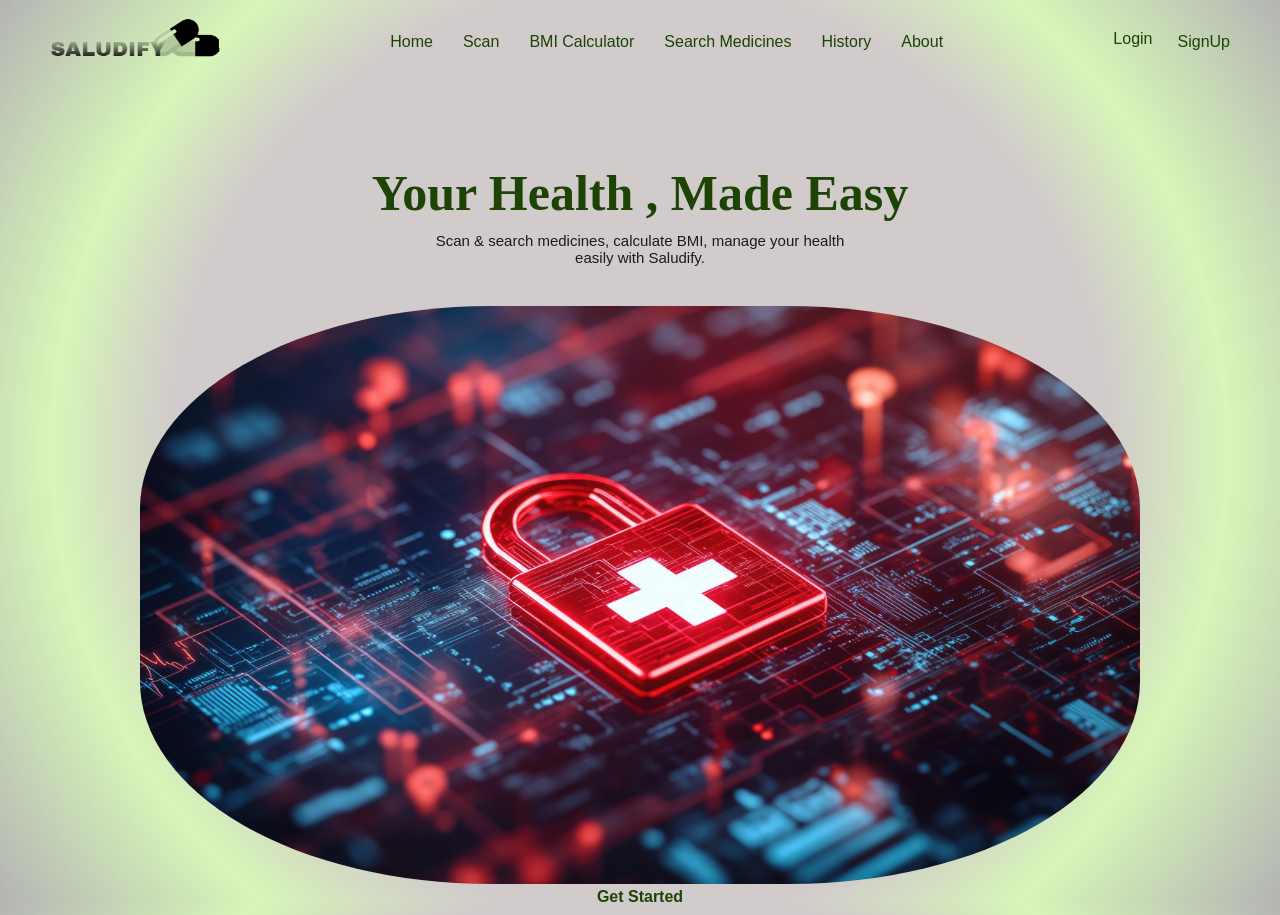
<file: docs/index.html>
<!DOCTYPE html>
<html lang="en">
<head>
    <meta charset="UTF-8">
    <meta name="viewport" content="width=device-width, initial-scale=1.0">
    <title>Saludify</title>
    <link rel="stylesheet" href="./style/style.css">
</head>
<body>
    <nav class="navbar">
        <!-- Left -->
         <div class="logo">
            <a href="index.html">
            <img src="logo.png" alt="Saludify" class="logo">
            </a>
         </div> 

<!--Center-->
            <div class="nav-links">
                <a href="#">Home</a>
                <a href="scan.html">Scan</a> 
                <a href="bmi.html">BMI Calculator</a>
                <a href="search.html">Search Medicines</a>
                <a href="history.html">History</a>
                <a href="about.html">About</a>
            </div>
                <!--Right-->
                <div class="auth-links">
                <a href="login.html?mode=login">Login</a>    <!--Query parameter -->
                <a href="login.html?mode=signup">SignUp</a>  <!--Query parameter -->
            </div>
       
    </nav>

    <section class="hero">
        <h1>Your Health , Made Easy</h1>
        <p>Scan & search medicines, calculate BMI, manage your health <br> easily with Saludify.</p>
        <img src="heroSecSaludify.png" alt="medicine" class="hero-img">
        <br>
        <a href="scan.html" class="hero-btn">Get Started</a>
    </section>


</body>
</html>
</file>
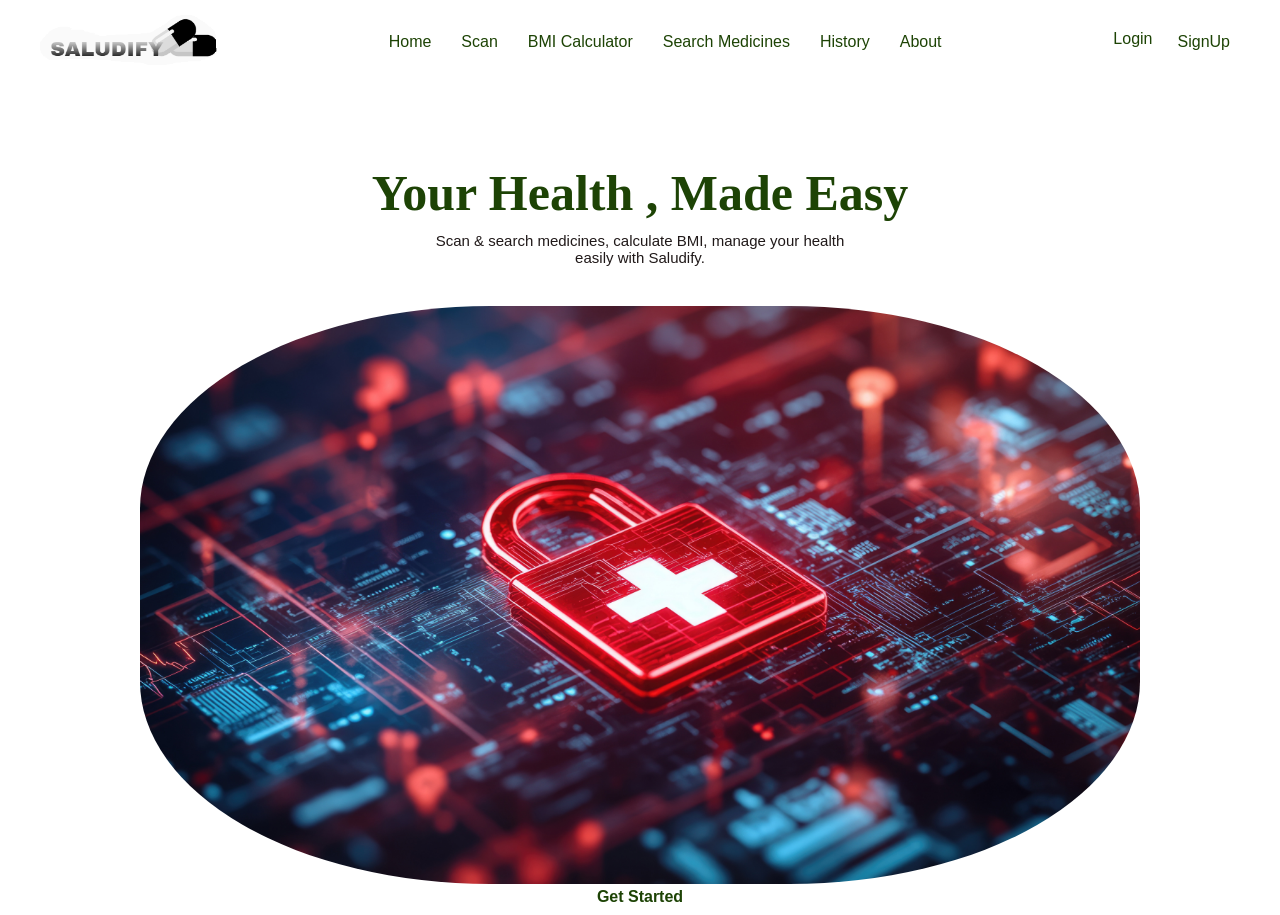
<file: pages/index.html>
<!DOCTYPE html>
<html lang="en">
<head>
    <meta charset="UTF-8">
    <meta name="viewport" content="width=device-width, initial-scale=1.0">
    <title>Saludify</title>
    <link rel="stylesheet" href="../style/style.css">
</head>
<body>
    <nav class="navbar">
        <!-- Left -->
         <div class="logo">
            <a href="index.html">
            <img src="image.png" alt="Saludify">
            </a>
         </div> 

<!--Center-->
            <div class="nav-links">
                <a href="#">Home</a>
                <a href="scan.html">Scan</a> 
                <a href="bmi.html">BMI Calculator</a>
                <a href="search.html">Search Medicines</a>
                <a href="history.html">History</a>
                <a href="about.html">About</a>
            </div>
                <!--Right-->
                <div class="auth-links">
                <a href="login.html?mode=login">Login</a>    <!--Query parameter -->
                <a href="login.html?mode=signup">SignUp</a>  <!--Query parameter -->
            </div>
       
    </nav>

    <section class="hero">
        <h1>Your Health , Made Easy</h1>
        <p>Scan & search medicines, calculate BMI, manage your health <br> easily with Saludify.</p>
        <img src="heroSecSaludify.png" alt="medicine" class="hero-img">
        <br>
        <a href="scan.html" class="hero-btn">Get Started</a>
    </section>


</body>
</html>
</file>
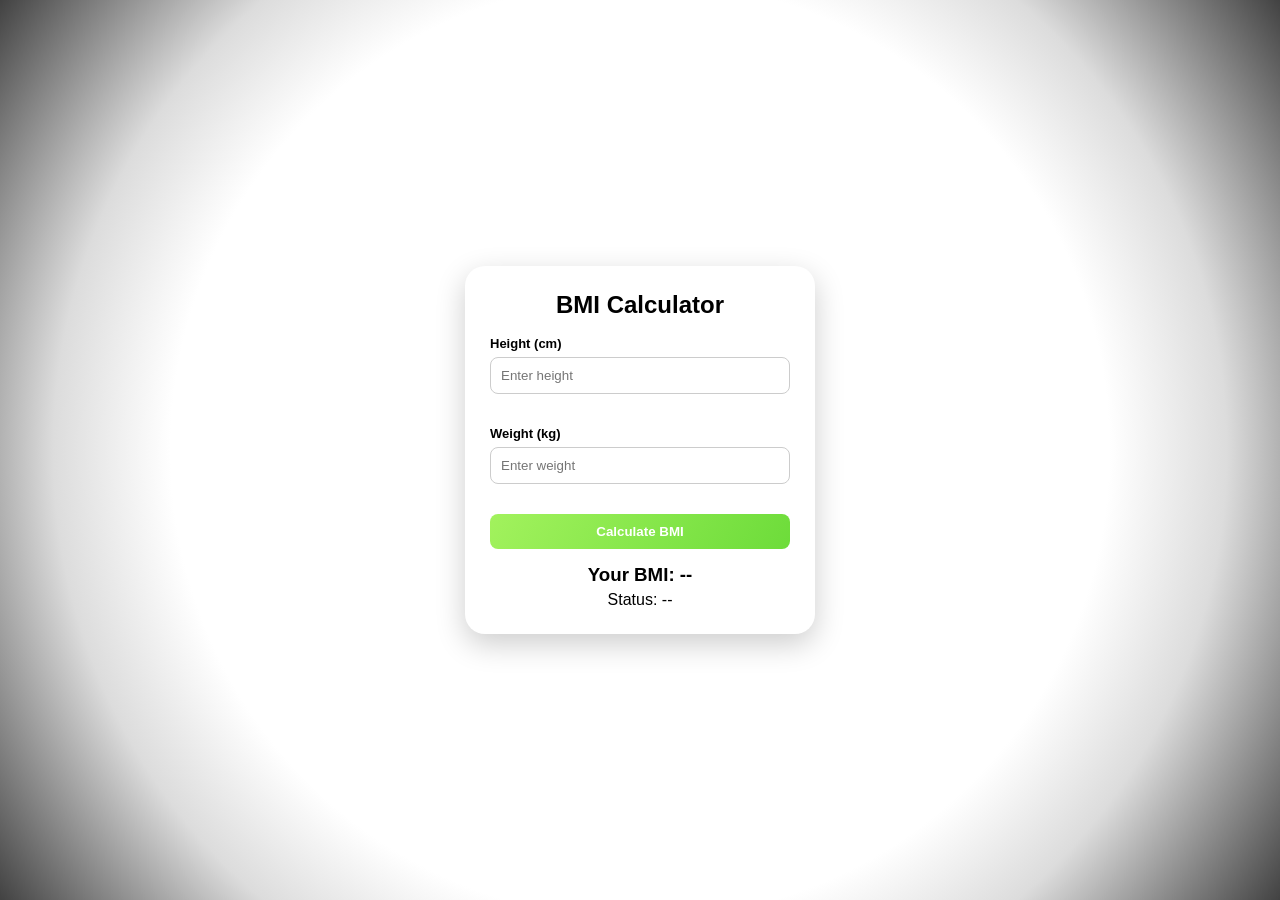
<file: docs/bmi.html>
<!DOCTYPE html>
<html lang="en">
<head>
    <meta charset="UTF-8">
    <meta name="viewport" content="width=device-width, initial-scale=1.0">
    <title>BMI Calculator</title>
    <link rel="stylesheet" href="./style/bmi.css">
    <link rel="stylesheet" href="https://cdnjs.cloudflare.com/ajax/libs/font-awesome/6.5.0/css/all.min.css">
</head>
<body>

<div class="bmi-container">
    <h2>BMI Calculator</h2>

    <form>
        <label for="height">Height (cm)</label><br>
        <input type="number" id="height" name="height" placeholder="Enter height" required><br><br>

        <label for="weight">Weight (kg)</label><br>
        <input type="number" id="weight" name="weight" placeholder="Enter weight" required><br><br>

        <button type="submit">Calculate BMI</button>
    </form>

    <div class="result">
        <h3>Your BMI: --</h3>
        <p>Status: --</p>
    </div>
</div>
<script src="./logic/bmi.js"></script>
</body>
</html>
</file>
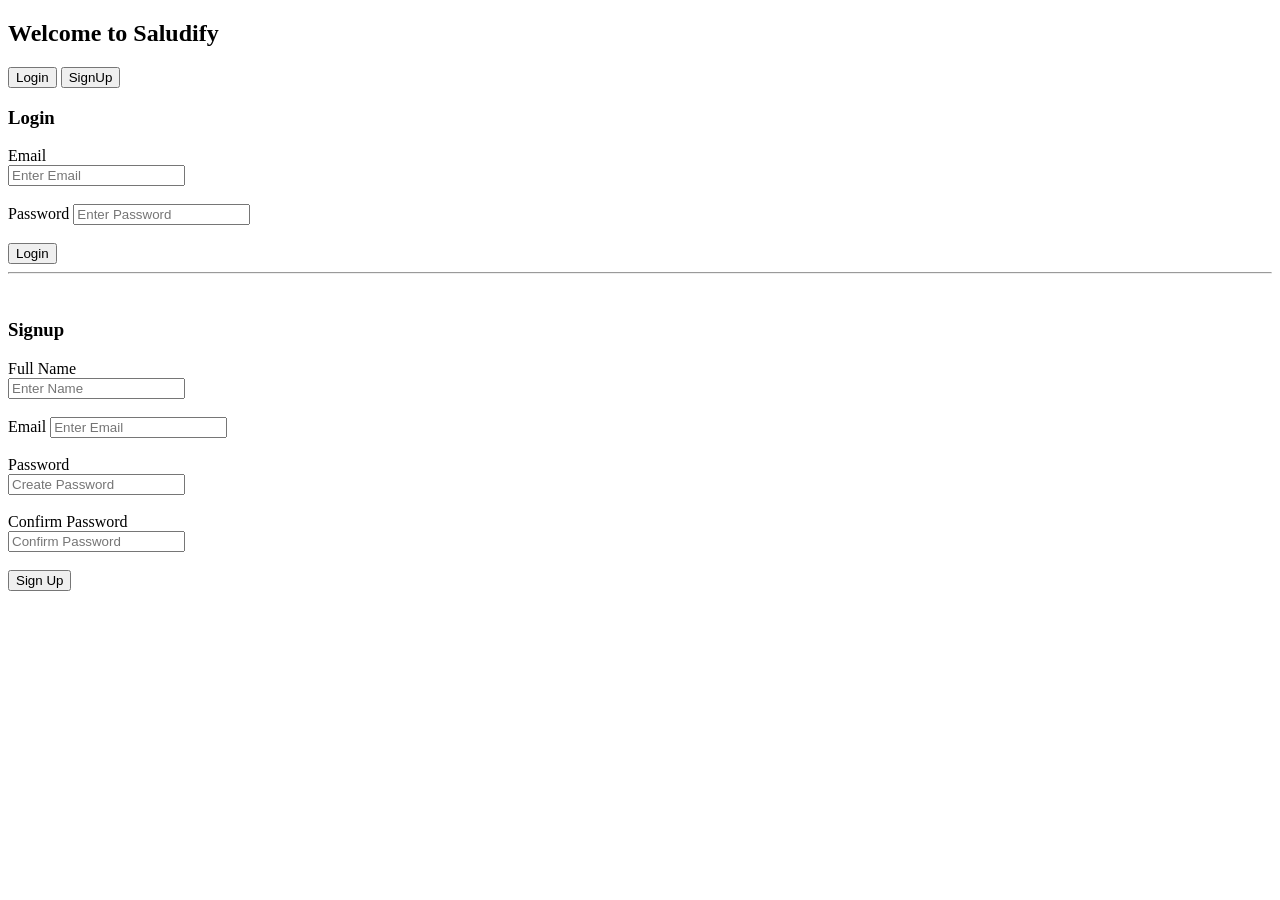
<file: pages/login.html>
<!DOCTYPE html>
<html lang="en">
<head>
    <meta charset="UTF-8">
    <meta name="viewport" content="width=device-width, initial-scale=1.0">
    <title>Login-Page</title>
</head>
<body>
    <div class="auth-container">
        <h2>Welcome to Saludify</h2>
        <!-- Toggle buttons -->
           <div class="toggle">
            <button>Login</button>
            <button>SignUp</button>
           </div>

           <!--Login Form -->
           <div class="login-section">
            <h3>Login</h3>
            <form>
              <label>Email</label><br>
              <input type="email" placeholder="Enter Email" required><br><br>

              <label>Password</label>
              <input type="password" placeholder="Enter Password" required><br><br>

              <button type="submit">Login</button>
            </form>
    </div>
          <hr><br>

    <!--SignUp Form-->
    <div class="signup-section">
        <h3>Signup</h3>

        <form>
            <label>Full Name</label><br>
            <input type="text" placeholder="Enter Name" required><br><br>

            <label>Email</label>
            <input type="email" placeholder="Enter Email" required><br><br>

            <label>Password</label><br>
            <input type="password" placeholder="Create Password" required><br><br>

            <label>Confirm Password</label><br>
            <input type="password" placeholder="Confirm Password" required><br><br>

            <button type="submit">Sign Up</button>
        </form>
    </div>
</div>

    
</body>
</html>
</file>
<file: docs/style/style.css>
*{
    margin: 0;
    padding: 0;
    box-sizing: border-box;
    font-family: 'gilroy' , sans-serif;
}

html,body{
    height: 100%;
    width: 100%;
}

:root{
   --bg-color: white;
   --text-color: #1d4305;
   --btn-color: linear-gradient(120deg, white, rgb(162, 242, 93));
   --bg-box-color: linear-gradient(160deg, white , rgb(201, 0, 0));
    --bg-box-color: linear-gradient(160deg, white , rgb(201, 0, 0));
   --body-bg-color: radial-gradient(circle at center, 
              rgb(209, 203, 203) 60%, 
              #d7f6b7 75%, 
              #b4b4b4 100%);
}

body{
   background: var(--body-bg-color);
    min-height: 100vh;
    
  }

body.dark img.logo {
    filter: brightness(1.2) contrast(1.1);
}

img.logo {
    filter: hue-rotate(90deg) saturate(2);
}

.logo {
    width: 180px;
    mix-blend-mode: multiply;
    filter: hue-rotate(90deg) saturate(1.5);
}

.navbar{
  display: flex;
  align-items: center;
  justify-content: space-between;
  padding: 15px 40px;
}

/* Center links */
.nav-links{
  display: flex;
  gap: 30px; 
}

/* Right side */
.auth-links{
  display: flex;
  gap: 15px;
}

/* Links style */
.nav-links a,
.auth-links a{
  text-decoration: none;
  color: var(--text-color);
  font-weight: 500;
}

/* Signup button style */
.auth-links a:last-child{
  color: var(--text-color);
  padding: 3px 10px;
  border-radius: 5px;
}

.nav-links a,
.auth-links a{
  text-decoration: none;
  color: var(--text-color);
  font-weight: 500;
  transition: 0.3s;
}

.nav-links a:hover,
.auth-links a:hover{
  background: var(--btn-color);
  padding: 8px 16px;
  border-radius: 10px;
  background: var(--btn-color);
  transform: translateY(-2px);
}

.logo img{
    height: 50px;
    cursor: pointer;
}

/*Hero section*/

.hero{
    text-align: center;
    margin-top: 80px;
    color: var(--bg-color);
}

.hero h1{
    font-size: 50px;
    margin-bottom: 10px;
    font-family: cursive;
    color: var(--text-color);
}

.hero p{
    font-size: 15px;
    margin-bottom: 20px;
    color: rgb(32, 25, 25);
}

.hero-btn{
    text-decoration: none;
    color: var(--text-color);
    padding: 10px 20px;
    border-radius: 10px;
    font-weight: bold;
}

.hero-btn:hover{
  background: var(--btn-color);
  padding: 12px 22px;
  border-radius: 10px;
  background: var(--btn-color);
  transform: translateY(-2px);
}

.hero-img{
    margin-top: 20px;
    width: 1000px;
    border-radius: 35%;
    align-items: center;
    justify-content: center;
    object-fit: cover;
}
</file>
<file: style/style.css>
*{
    margin: 0;
    padding: 0;
    box-sizing: border-box;
    font-family: 'gilroy' , sans-serif;
}

html,body{
    height: 100%;
    width: 100%;
}

:root{
   --bg-color: white;
   --text-color: #1d4305;
   --btn-color: linear-gradient(120deg, white, rgb(162, 242, 93));

}

body{
   background: var(--bg-color);
    min-height: 100vh;
}

.navbar{
  display: flex;
  align-items: center;
  justify-content: space-between;
  padding: 15px 40px;
}

/* Center links */
.nav-links{
  display: flex;
  gap: 30px; 
}

/* Right side */
.auth-links{
  display: flex;
  gap: 15px;
}

/* Links style */
.nav-links a,
.auth-links a{
  text-decoration: none;
  color: var(--text-color);
  font-weight: 500;
}

/* Signup button style */
.auth-links a:last-child{
  background: white;
  color: var(--text-color);
  padding: 3px 10px;
  border-radius: 5px;
}

.nav-links a,
.auth-links a{
  text-decoration: none;
  color: var(--text-color);
  font-weight: 500;
  transition: 0.3s;
}

.nav-links a:hover,
.auth-links a:hover{
  background: var(--btn-color);
  padding: 8px 16px;
  border-radius: 10px;
  background: var(--btn-color);
  transform: translateY(-2px);
}

.logo img{
    height: 50px;
    cursor: pointer;
}

/*Hero section*/

.hero{
    text-align: center;
    margin-top: 80px;
    color: var(--bg-color);
}

.hero h1{
    font-size: 50px;
    margin-bottom: 10px;
    font-family: cursive;
    color: var(--text-color);
}

.hero p{
    font-size: 15px;
    margin-bottom: 20px;
    color: rgb(32, 25, 25);
}

.hero-btn{
    text-decoration: none;
    color: var(--text-color);
    padding: 10px 20px;
    border-radius: 10px;
    font-weight: bold;
}

.hero-btn:hover{
  background: var(--btn-color);
  padding: 12px 22px;
  border-radius: 10px;
  background: var(--btn-color);
  transform: translateY(-2px);
}

.hero-img{
    margin-top: 20px;
    width: 1000px;
    border-radius: 35%;
    align-items: center;
    justify-content: center;
    object-fit: cover;
}
</file>
<file: docs/style/bmi.css>
*{
    margin: 0;
    padding: 0;
    box-sizing: border-box;
    font-family: 'Segoe UI', sans-serif;
}

html, body{
    height: 100%;
    width: 100%;
}

/* ===== ROOT COLORS ===== */
:root{
    --bg-gradient: radial-gradient(circle at center, 
              white 60%, 
              #dcdcdc 75%, 
              #424242 100%);

    --primary: #6ddc3a;
    --primary-dark: #4bb92a;
}

/* ===== BODY ===== */
body{
    display: grid;
    place-items: center;
    background: var(--bg-gradient);
}

/* ===== CONTAINER ===== */
.bmi-container{
    width: 350px;
    padding: 25px;
    border-radius: 20px;
    background: white;
    box-shadow: 0 10px 30px rgba(0,0,0,0.2);
    transition: 0.3s;
}

.bmi-container:hover{
    transform: translateY(-4px);
}

/* ===== TITLE ===== */
.bmi-container h2{
    text-align: center;
    margin-bottom: 15px;
}

/* ===== LABEL ===== */
label{
    font-size: 13px;
    font-weight: 600;
}

/* ===== INPUT ===== */
input{
    width: 100%;
    padding: 10px;
    margin-top: 5px;
    margin-bottom: 12px;
    border-radius: 8px;
    border: 1px solid #ccc;
    outline: none;
    transition: 0.2s;
}

input:focus{
    border-color: var(--primary);
    box-shadow: 0 0 6px rgba(109,220,58,0.4);
}

/* ===== BUTTON ===== */
button{
    width: 100%;
    padding: 10px;
    border: none;
    border-radius: 8px;
    background: linear-gradient(120deg, #a2f25d, #6ddc3a);
    color: white;
    font-weight: 600;
    cursor: pointer;
    transition: 0.3s;
}

button:hover{
    background: linear-gradient(120deg, #6ddc3a, #a2f25d);
    transform: scale(1.03);
}

/* ===== RESULT ===== */
.result{
    margin-top: 15px;
    text-align: center;
}

.result h3{
    margin-bottom: 5px;
}
</file>
